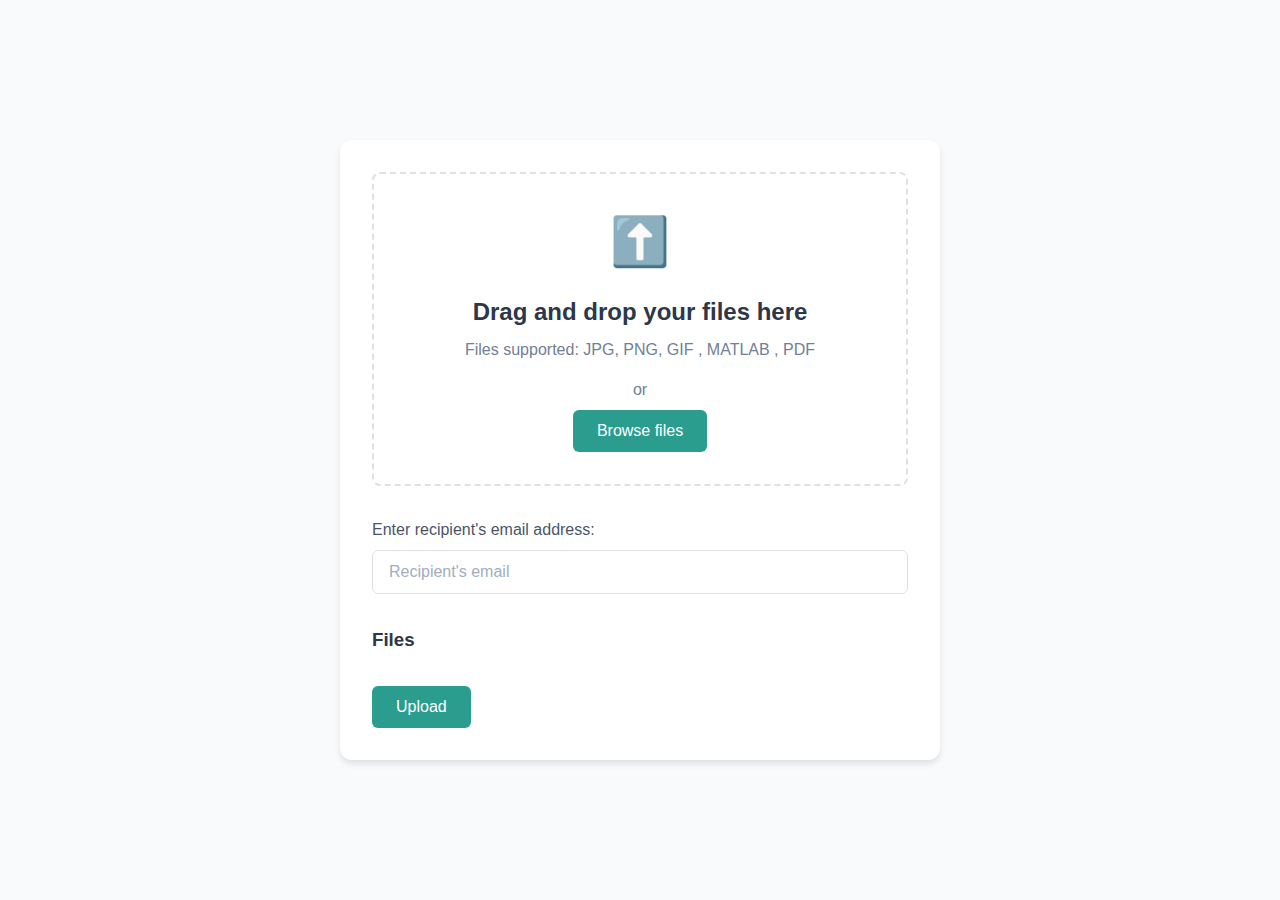
<file: index.html>
<!DOCTYPE html>
<html lang="en">

<head>
    <meta charset="UTF-8" />
    <title>Fileo</title>
    <link rel="stylesheet" href="css/main.css" />
    <link rel="stylesheet" href="css/alert.css">

    <link rel="icon" type="image/x-icon" href="main/favicon.png" />

    <meta http-equiv="Content-Type" content="text/html; charset=UTF-8" />
    <meta name="title" content="Fileo - Send File Anywhere" />
    <meta name="description"
        content="Fileo allows you to easily upload, share, and send files securely anywhere in the world. Whether you're sharing images, documents, or other file types, Fileo provides a simple and safe solution for all your file transfer needs." />

    <meta name="keywords"
        content="Fileo, fileo, send file online, file upload, send files securely, file sharing, file transfer, upload files, email file sharing, secure file upload, transfer documents, share photos, upload images, send documents, file sharing service, cloud storage, online file transfer">
    <meta name="viewport" content="width=device-width, initial-scale=1, minimum-scale=1, maximum-scale=5" />
    <meta name="robots" content="index, follow" />
    <meta name="googlebot" content="index, follow" />
    <meta name="revisit-after" content="1 days" />
    <meta http-equiv="X-UA-Compatible" content="IE=edge,chrome=1" />
    <meta http-equiv="Content-Language" content="en" />
    <meta property="og:title" content="Fileo - Send File Anywhere" />
    <meta property="og:description"
        content="Fileo allows you to easily upload, share, and send files securely anywhere in the world. Whether you're sharing images, documents, or other file types, Fileo provides a simple and safe solution for all your file transfer needs." />
    <meta property="og:locale" content="en_US" />
    <meta property="og:type" content="website" />
    <meta property="og:site_name" content="Fileo" />
    <meta property="og:url" content="https://fi-leo.netlify.app/" />
    <meta itemprop="image" content="https://i.postimg.cc/HYBH8NzR/Screenshot-2024-11-25-000842.png" />
    <meta property="og:image" content="https://i.postimg.cc/HYBH8NzR/Screenshot-2024-11-25-000842.png" />
    <meta property="og:image:secure_url" content="https://i.postimg.cc/HYBH8NzR/Screenshot-2024-11-25-000842.png" />
    <meta property="og:image:width" content="650" />
    <meta property="og:image:height" content="350" />
    <meta property="twitter:title" content="Fileo - Send File Anywhere" />
    <meta property="twitter:description"
        content="Fileo allows you to easily upload, share, and send files securely anywhere in the world. Whether you're sharing images, documents, or other file types, Fileo provides a simple and safe solution for all your file transfer needs." />
    <meta property="twitter:url" content="" />
    <meta property="twitter:card" content="summary" />
    <meta name="apple-mobile-web-app-status-bar" content="#202125" />
</head>

<body>
    <div class="container">
        <div class="upload-area" id="dropZone">
            <div class="upload-content">
                <div class="upload-icon">⬆️</div>
                <h2>Drag and drop your files here</h2>
                <p>Files supported: JPG, PNG, GIF , MATLAB , PDF</p>
                <p class="or">or</p>
                <button class="browse-btn">Browse files</button>
                <input type="file" hidden id="fileInput" required />
            </div>
        </div>
        <div class="email-input-section">
            <label for="email">Enter recipient's email address:</label>
            <input type="email" id="emailInput" placeholder="Recipient's email" required />
        </div>
        <div class="files-list">
            <h3>Files</h3>
            <div id="filesList"></div>
        </div>
        <div class="files-list">
            <button type="button" class="browse-btn" id="btn">Upload</button>
        </div>
    </div>
    <!-- Custom Alert UI -->
    <div id="alertOverlay" class="alert-overlay">
        <div class="alert-box">
            <h2 id="alertTitle">Welcome back</h2>
            <p id="alertMessage">This is a custom alert message</p>
            <button id="closeAlert" class="close-btn">Close</button>
        </div>
    </div>
    <div id="loading-bar" class="loading-bar">
        <div id="progress" class="progress"></div>
    </div>

    <script type="module" src="js/upload.js"></script>
    <script src="js/alert.js"></script>
    <script src="js/main.js"></script>
    <script>

        document.querySelector('#btn').addEventListener('click', async (event) => {
            event.preventDefault();

            const formdata = new FormData();
            const file = document.getElementById('fileInput').files[0];
            const email = document.getElementById('emailInput').value;

            if (!file) {
                console.log('No file found');
            } else {
                console.log('File found', file);
                console.log('File size (in bytes):', file.size);  // Log the file size
            }

            formdata.append('file', file);
            formdata.append('email', email);

            const loadingBar = document.getElementById('loading-bar');
            const progress = document.getElementById('progress');
            loadingBar.style.display = 'block';

            try {

                let progressValue = 0;
                const interval = setInterval(() => {
                    if (progressValue < 90) {
                        progressValue += 10; // Simulate progress increase
                        progress.style.width = progressValue + '%';
                    }
                }, 500);
                const response = await fetch('https://fileo-backend.onrender.com/upload', {
                    method: 'POST',

                    body: formdata,
                });
                const result = await response.json();

                clearInterval(interval);
                progress.style.width = '100%';

                setTimeout(() => {
                    loadingBar.style.display = 'none';
                }, 500);

                showAlert(result.message);

            } catch (err) {
                console.error('Error: ', err);

                clearInterval(interval);
                progress.style.width = '100%';
                setTimeout(() => {
                    loadingBar.style.display = 'none';
                }, 500);
                showAlert('Error uploading file!');
            }
        });

    </script>
</body>

</html>
</file>
<file: css/main.css>
:root {
    --primary-color: #2a9d8f;
    --border-color: #e0e0e0;
    --text-color: #4a5568;
    --background-color: #f8fafc;
  }

  * {
    margin: 0;
    padding: 0;
    box-sizing: border-box;
  }

  body {
    font-family: -apple-system, BlinkMacSystemFont, "Segoe UI", Roboto, Helvetica, Arial, sans-serif;
    background-color: var(--background-color);
    color: var(--text-color);
    line-height: 1.5;
    display: flex;
    justify-content: center;
    align-items: center;
    min-height: 100vh;
    padding: 2rem;
  }

  .container {
    width: 100%;
    max-width: 600px;
    background: white;
    border-radius: 12px;
    box-shadow: 0 4px 6px rgba(0, 0, 0, 0.1);
    padding: 2rem;
  }

  .upload-area {
    border: 2px dashed var(--border-color);
    border-radius: 8px;
    padding: 2rem;
    text-align: center;
    transition: border-color 0.3s ease;
    margin-bottom: 2rem;
  }

  .upload-area.dragover {
    border-color: var(--primary-color);
    background-color: rgba(42, 157, 143, 0.05);
  }

  .upload-icon {
    font-size: 3rem;
    margin-bottom: 1rem;
  }

  .upload-content h2 {
    color: #2d3748;
    margin-bottom: 0.5rem;
    font-size: 1.5rem;
  }

  .upload-content p {
    color: #718096;
    margin-bottom: 0.5rem;
  }

  .or {
    margin: 1rem 0;
  }

  .browse-btn {
    background-color: var(--primary-color);
    color: white;
    border: none;
    padding: 0.75rem 1.5rem;
    border-radius: 6px;
    cursor: pointer;
    font-size: 1rem;
    transition: background-color 0.3s ease;
  }

  .browse-btn:hover {
    background-color: #248277;
  }

  .file-limit {
    font-size: 0.875rem;
    color: #a0aec0;
    margin-top: 1rem;
  }

  .files-list {
    margin-top: 2rem;
  }

  .files-list h3 {
    color: #2d3748;
    margin-bottom: 1rem;
  }

  .file-item {
    display: flex;
    align-items: center;
    padding: 0.75rem;
    border: 1px solid var(--border-color);
    border-radius: 6px;
    margin-bottom: 0.5rem;
  }

  .file-icon {
    width: 40px;
    height: 40px;
    background-color: #edf2f7;
    border-radius: 4px;
    margin-right: 1rem;
    display: flex;
    align-items: center;
    justify-content: center;
  }

  .file-info {
    flex-grow: 1;
  }

  .file-name {
    font-weight: 500;
    color: #2d3748;
  }

  .file-meta {
    font-size: 0.875rem;
    color: #a0aec0;
  }

  .delete-btn {
    color: #e53e3e;
    background: none;
    border: none;
    cursor: pointer;
    padding: 0.5rem;
    opacity: 0.7;
    transition: opacity 0.3s ease;
  }

  .delete-btn:hover {
    opacity: 1;
  }
  .email-input-section {
    margin-bottom: 1.5rem;
  }

  .email-input-section label {
    display: block;
    font-size: 1rem;
    font-weight: 500;
    color: var(--text-color);
    margin-bottom: 0.5rem;
  }

  #emailInput {
    width: 100%;
    padding: 0.75rem 1rem;
    border: 1px solid var(--border-color);
    border-radius: 6px;
    font-size: 1rem;
    color: var(--text-color);
    background-color: #fff;
    transition: border-color 0.3s ease;
  }

  #emailInput:focus {
    border-color: var(--primary-color);
    outline: none;
  }

  #emailInput::placeholder {
    color: #a0aec0;
  }


  .loading-bar {
    width: 100%;
    height: 5px;
    background-color: #e0e0e0;
    position: fixed;
    top: 0;
    left: 0;
    display: none;
  }

  .progress {
    width: 0%;
    height: 100%;
    background-color: var(--primary-color);
    transition: width 0.4s;
  }
</file>
<file: css/alert.css>
.alert-overlay {
    position: fixed;
    top: 0;
    left: 0;
    width: 100%;
    height: 100%;
    background-color: rgba(0, 0, 0, 0.5);
    display: none;
    justify-content: center;
    align-items: center;
    z-index: 1000;
  }

  .alert-box {
    background: white;
    padding: 2rem;
    border-radius: 12px;
    box-shadow: 0 4px 6px rgba(0, 0, 0, 0.1);
    text-align: center;
    max-width: 400px;
    width: 90%;
  }

  .alert-box h2 {
    margin: 0 0 1rem;
    color: #333;
    font-size: 1.5rem;
  }

  .alert-box p {
    margin: 0 0 1.5rem;
    color: #666;
  }

  .trigger-btn, .close-btn {
    background-color: #3CB4AC;
    color: white;
    border: none;
    padding: 0.8rem 2rem;
    border-radius: 6px;
    font-size: 1rem;
    cursor: pointer;
    transition: background-color 0.3s;
  }

  .trigger-btn:hover, .close-btn:hover {
    background-color: #2A9D8F;
  }

  .show {
    display: flex !important;
    animation: fadeIn 0.3s ease-out;
  }

  @keyframes fadeIn {
    from {
      opacity: 0;
      transform: translateY(-20px);
    }
    to {
      opacity: 1;
      transform: translateY(0);
    }
  }
</file>
